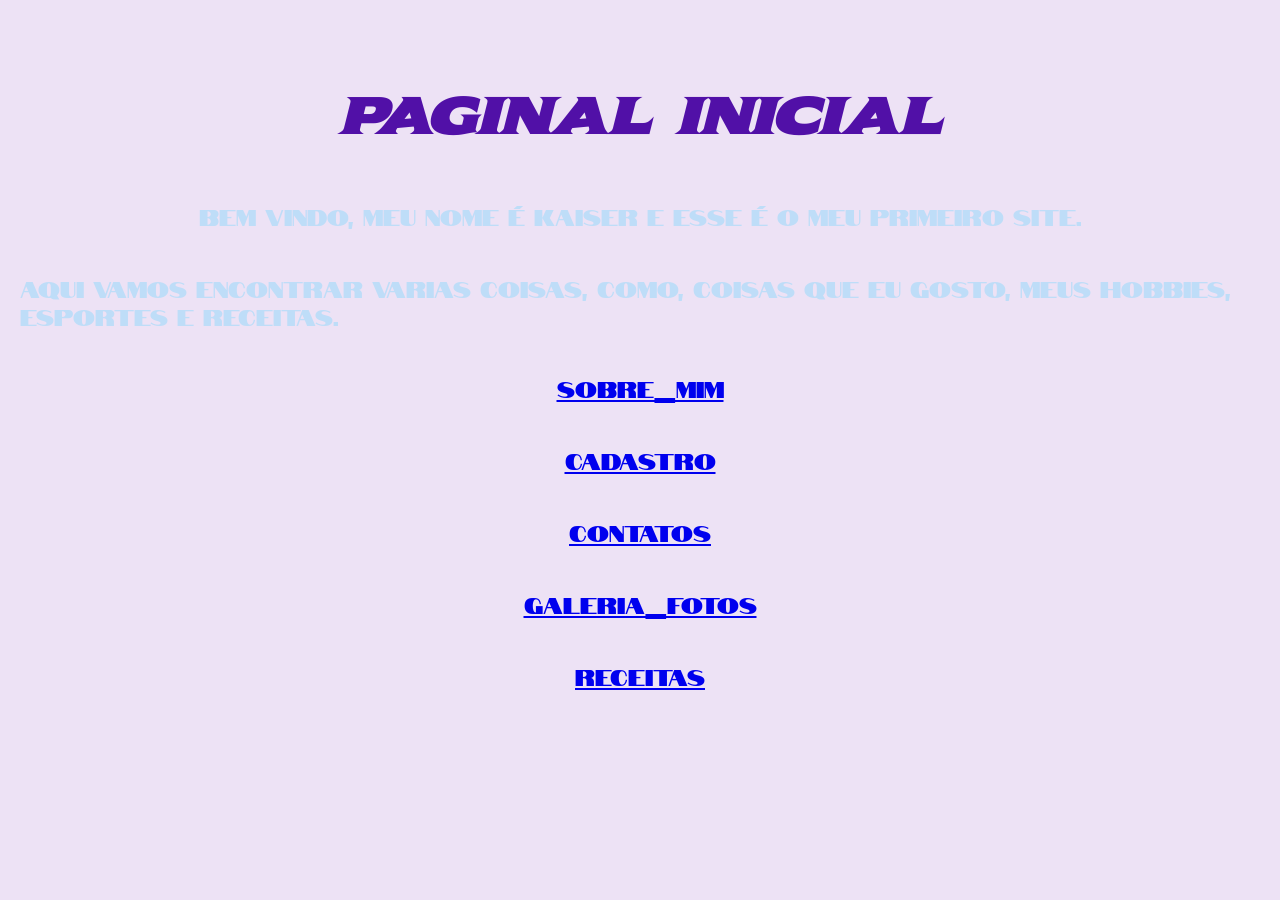
<file: index.html>
<!DOCTYPE html>
<html lang="pt-br">

<head>
  <meta charset="UTF-8">
  <meta name="viewport" content="width=device-width, initial-scale=1.0">
  <link rel="preconnect" href="https://fonts.googleapis.com">
  <link rel="preconnect" href="https://fonts.gstatic.com" crossorigin>
  <title>Meu primeiro site</title>
  <link rel="stylesheet" href="estilo.css">
  <link href="https://fonts.googleapis.com/css2?family=Federo&family=Notable&family=Sekuya&display=swap" rel="stylesheet">

</head>

<body>
  <h1>Paginal inicial</h1>
  <p> Bem vindo, meu nome é Kaiser e esse é o meu primeiro site.</p>
  <p> Aqui vamos encontrar varias coisas, como, coisas que eu gosto, meus hobbies, esportes e receitas.</p>

  <p><a href="sobre_mim.html">sobre_mim</a></p>
  <p><a href="cadastro.html">cadastro</a></p>
  <p><a href="contatos.html">contatos</a></p>
  <p><a href="galeriafotos.html">galeria_fotos</a></p>
  <p><a href="receitas.html">receitas</a></p>

  

</body>

</html>
</file>
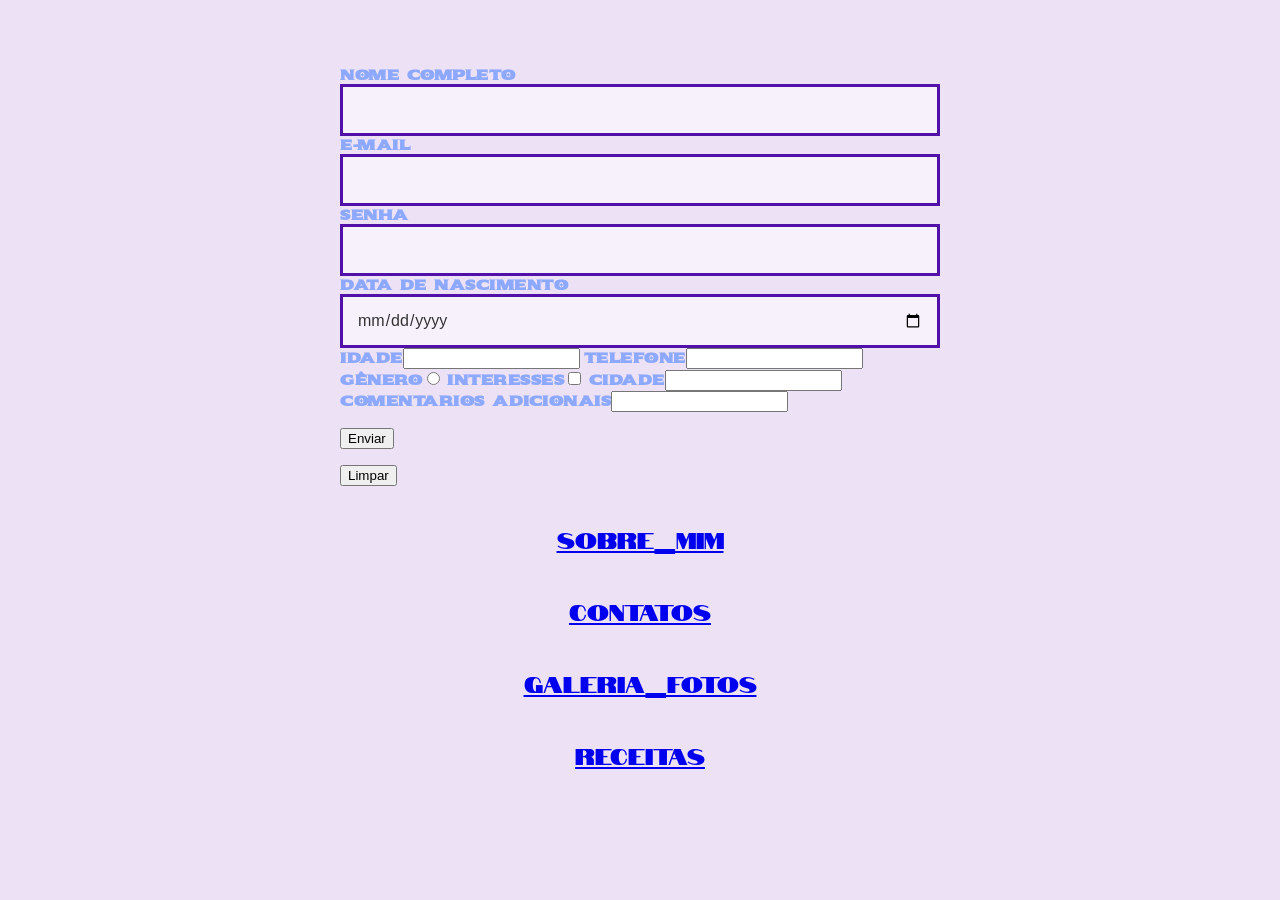
<file: cadastro.html>
<!DOCTYPE html>
<html lang="pt-br">
   <head>
      <link rel="stylesheet" href="estilo.css">
      <link href="https://fonts.googleapis.com/css2?family=Federo&family=Notable&family=Sekuya&display=swap" rel="stylesheet">
      <title>Cadastro</title>
   </head>
   
   <form action="">
     <p><label>Nome completo</label><input type="text">
        <label>E-mail</label><input type="email">
        <label>Senha</label><input type="password">
        <label for="">Data de nascimento</label><input type="date">
        <label for="">Idade</label><input type="number">
        <label for="">Telefone</label><input type="tel">
        <label for="">Gênero</label><input type="radio">
        <label for="">Interesses</label><input type="checkbox">
        <label for="">Cidade</label><input type="select">
        <label for="">Comentarios adicionais</label><input type="textarea">
     </p>
      <p><input type="submit" value="Enviar"></p>
      <p><input type="reset" value="Limpar"></p>
   </form>
    <p><a href="sobre_mim.html">sobre_mim</a></p>
    <p><a href="contatos.html">contatos</a></p>
    <p><a href="galeriafotos.html">galeria_fotos</a></p>
   <p><a href="receitas.html">receitas</a></p>
</html>
</file>
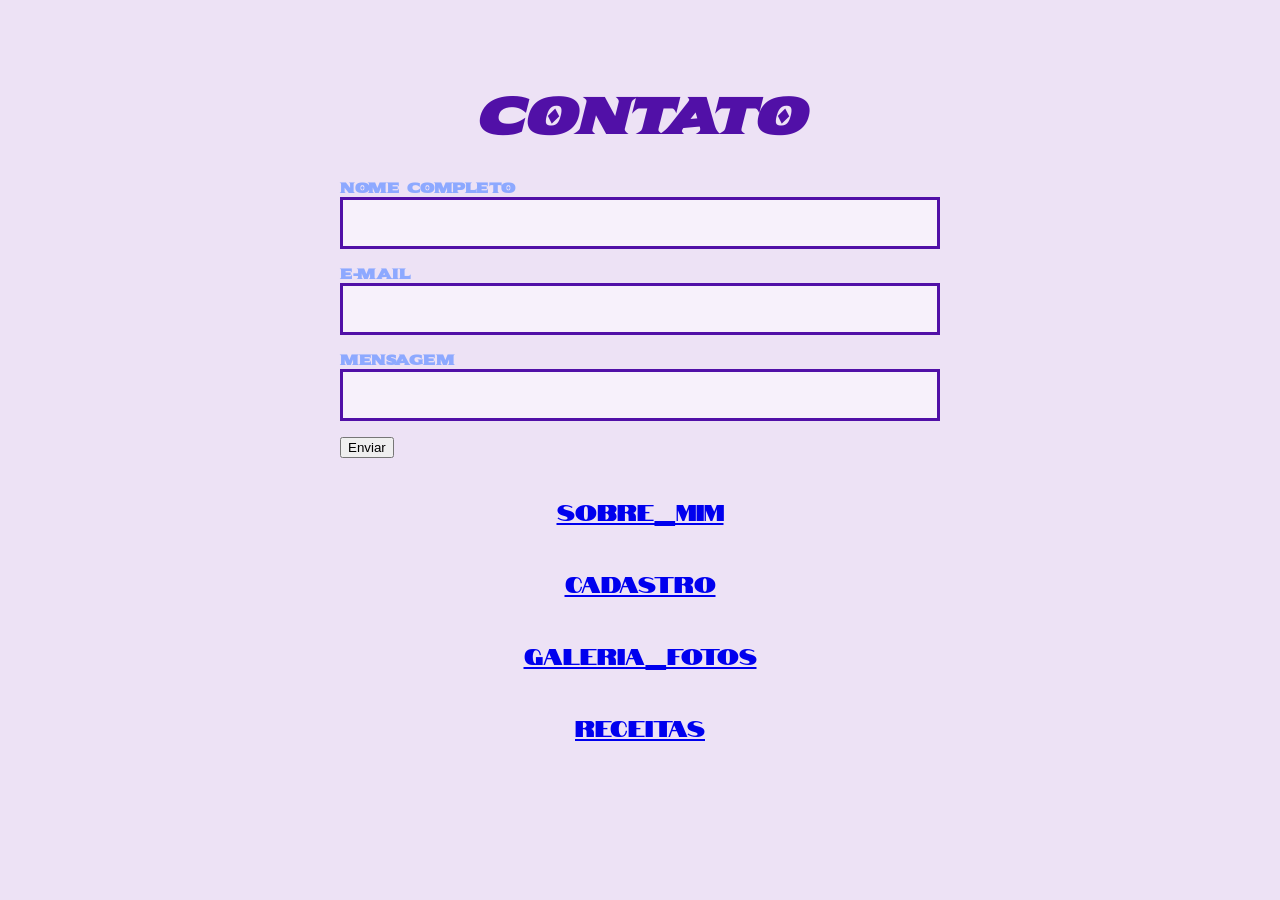
<file: contatos.html>
<!DOCTYPE html>
<html lang="pt-br">
    <form action="">
      <link rel="stylesheet" href="estilo.css">
      <link href="https://fonts.googleapis.com/css2?family=Federo&family=Notable&family=Sekuya&display=swap" rel="stylesheet">
      <h1>Contato</h1>
      <p><label>Nome completo</label><input type="text"></p> 
      <p><label>E-mail</label><input type="text"></p>
      <p><label>Mensagem</label><input type="text"></p>  
       
      <p><input type="submit" value="Enviar"></p>
    </form>

    <p><a href="sobre_mim.html">sobre_mim</a></p>
    <p><a href="cadastro.html">cadastro</a></p>
    <p><a href="galeriafotos.html">galeria_fotos</a></p>
    <p><a href="receitas.html">receitas</a></p>

</html>
</file>
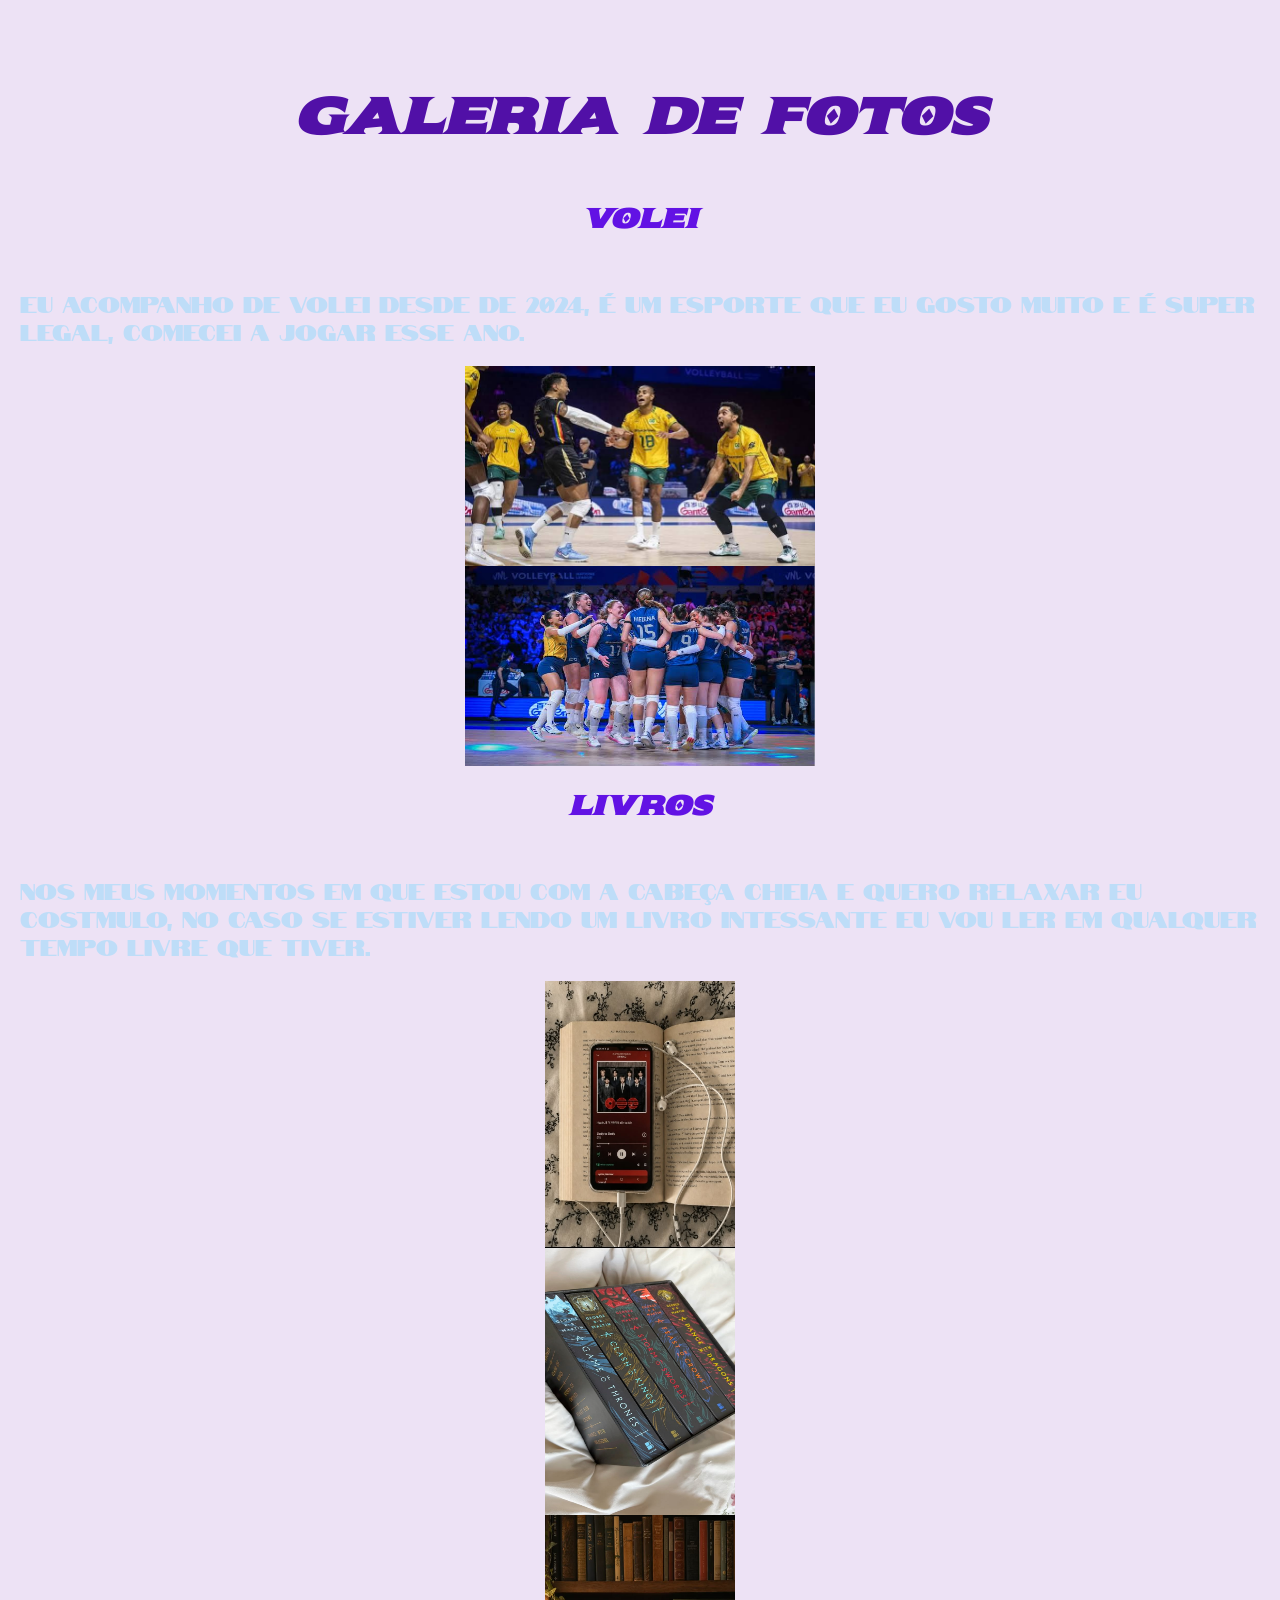
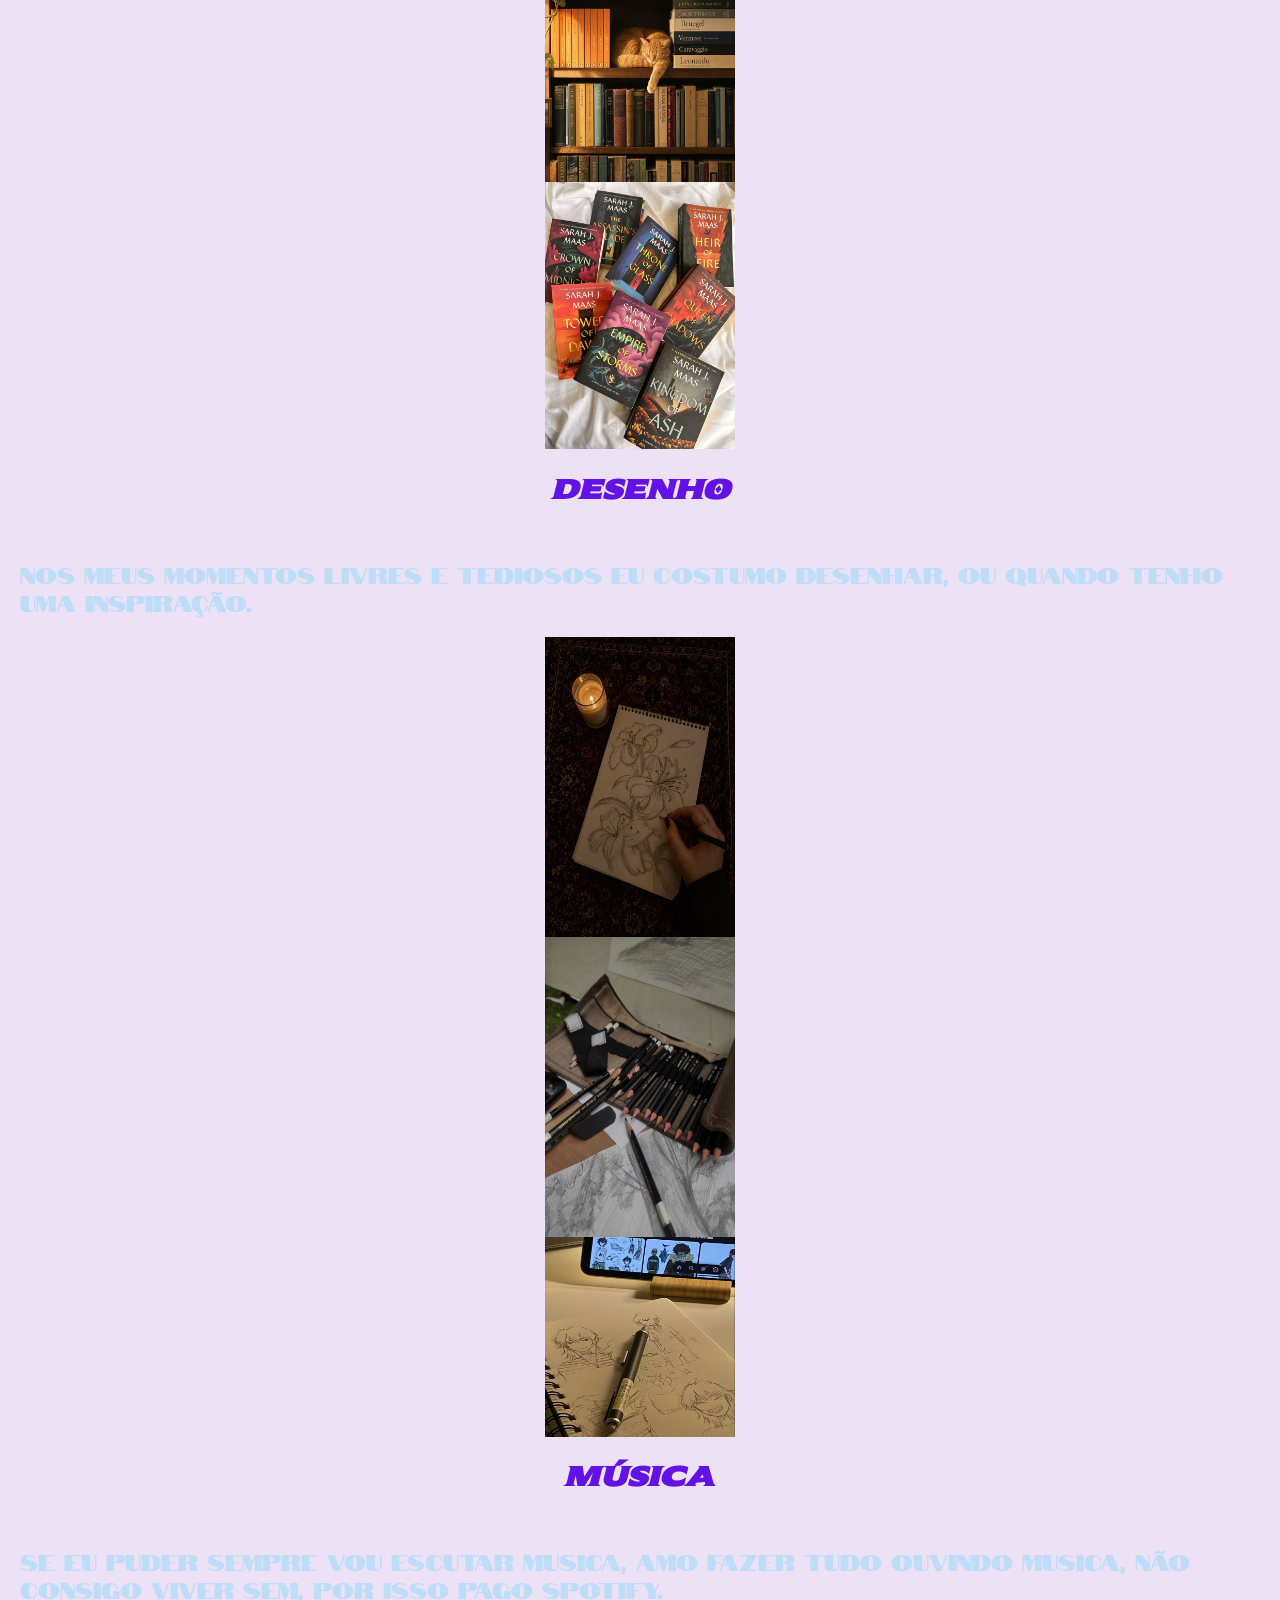
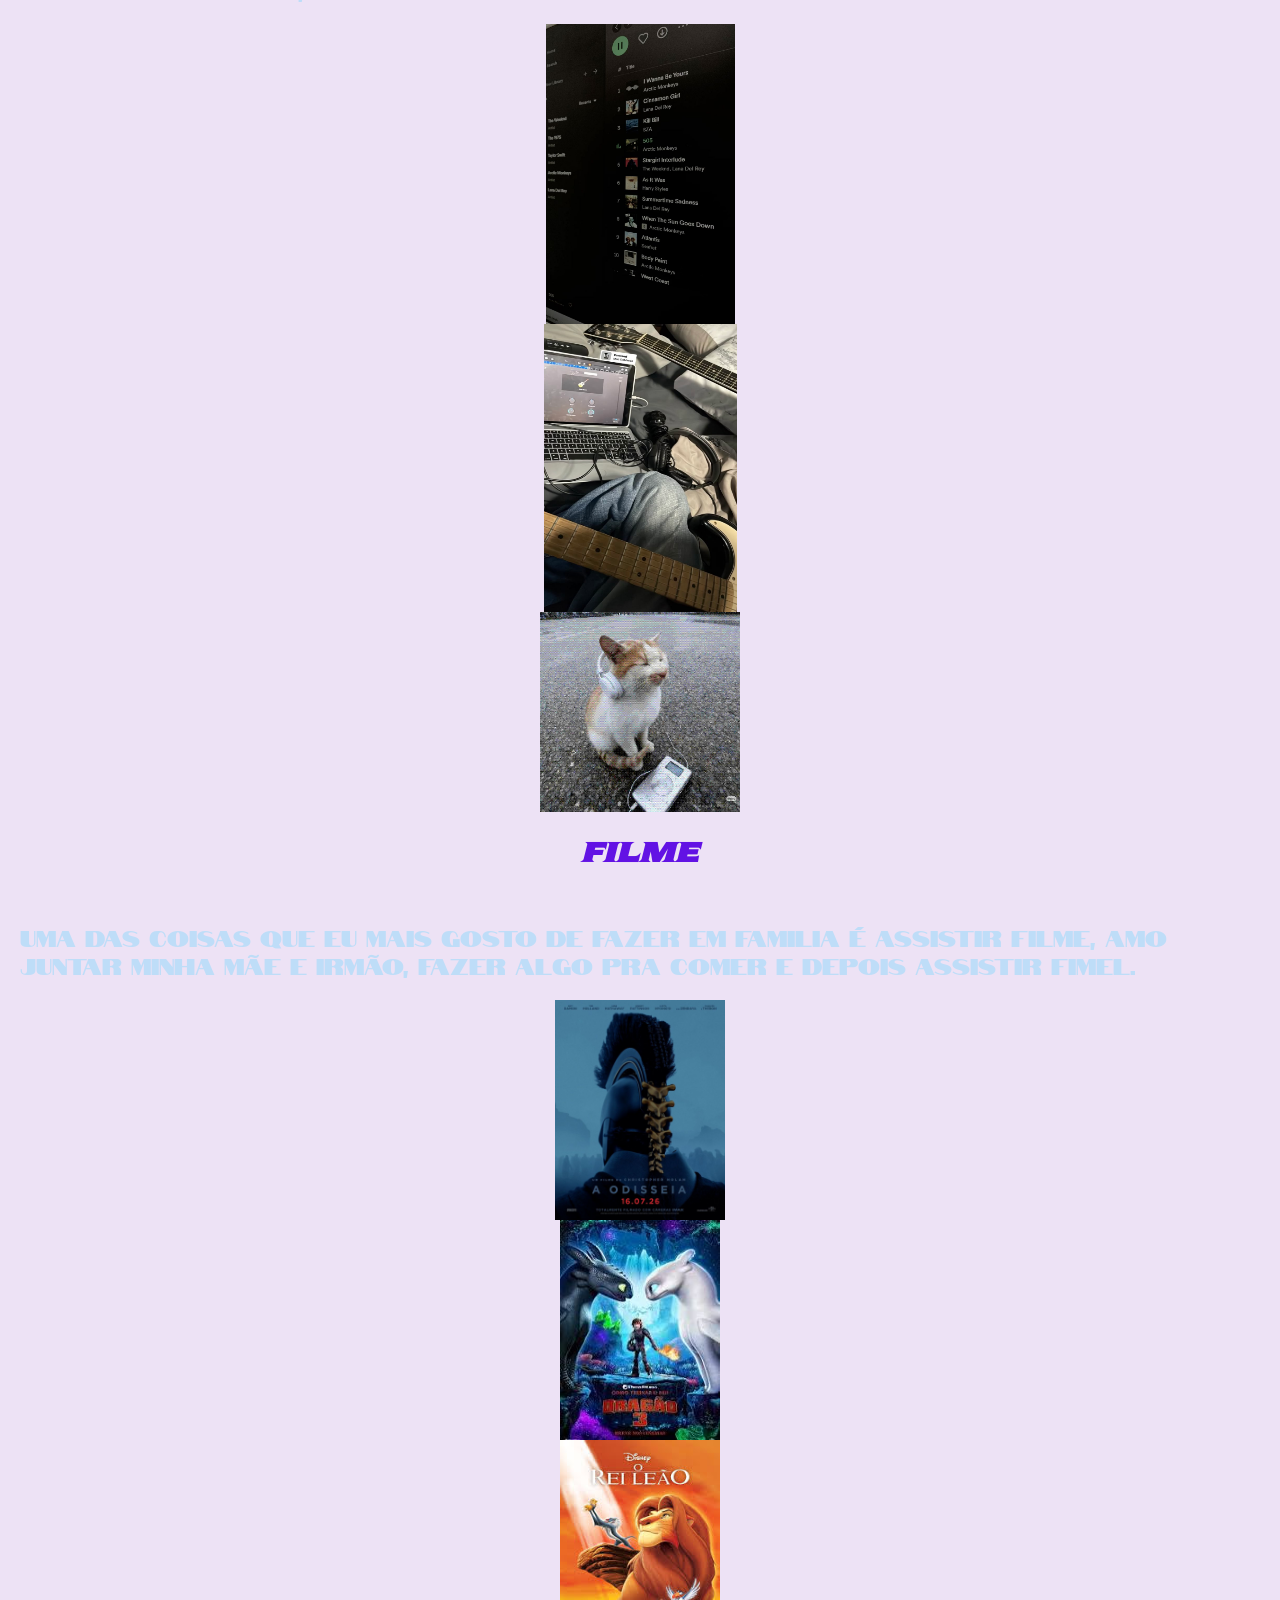
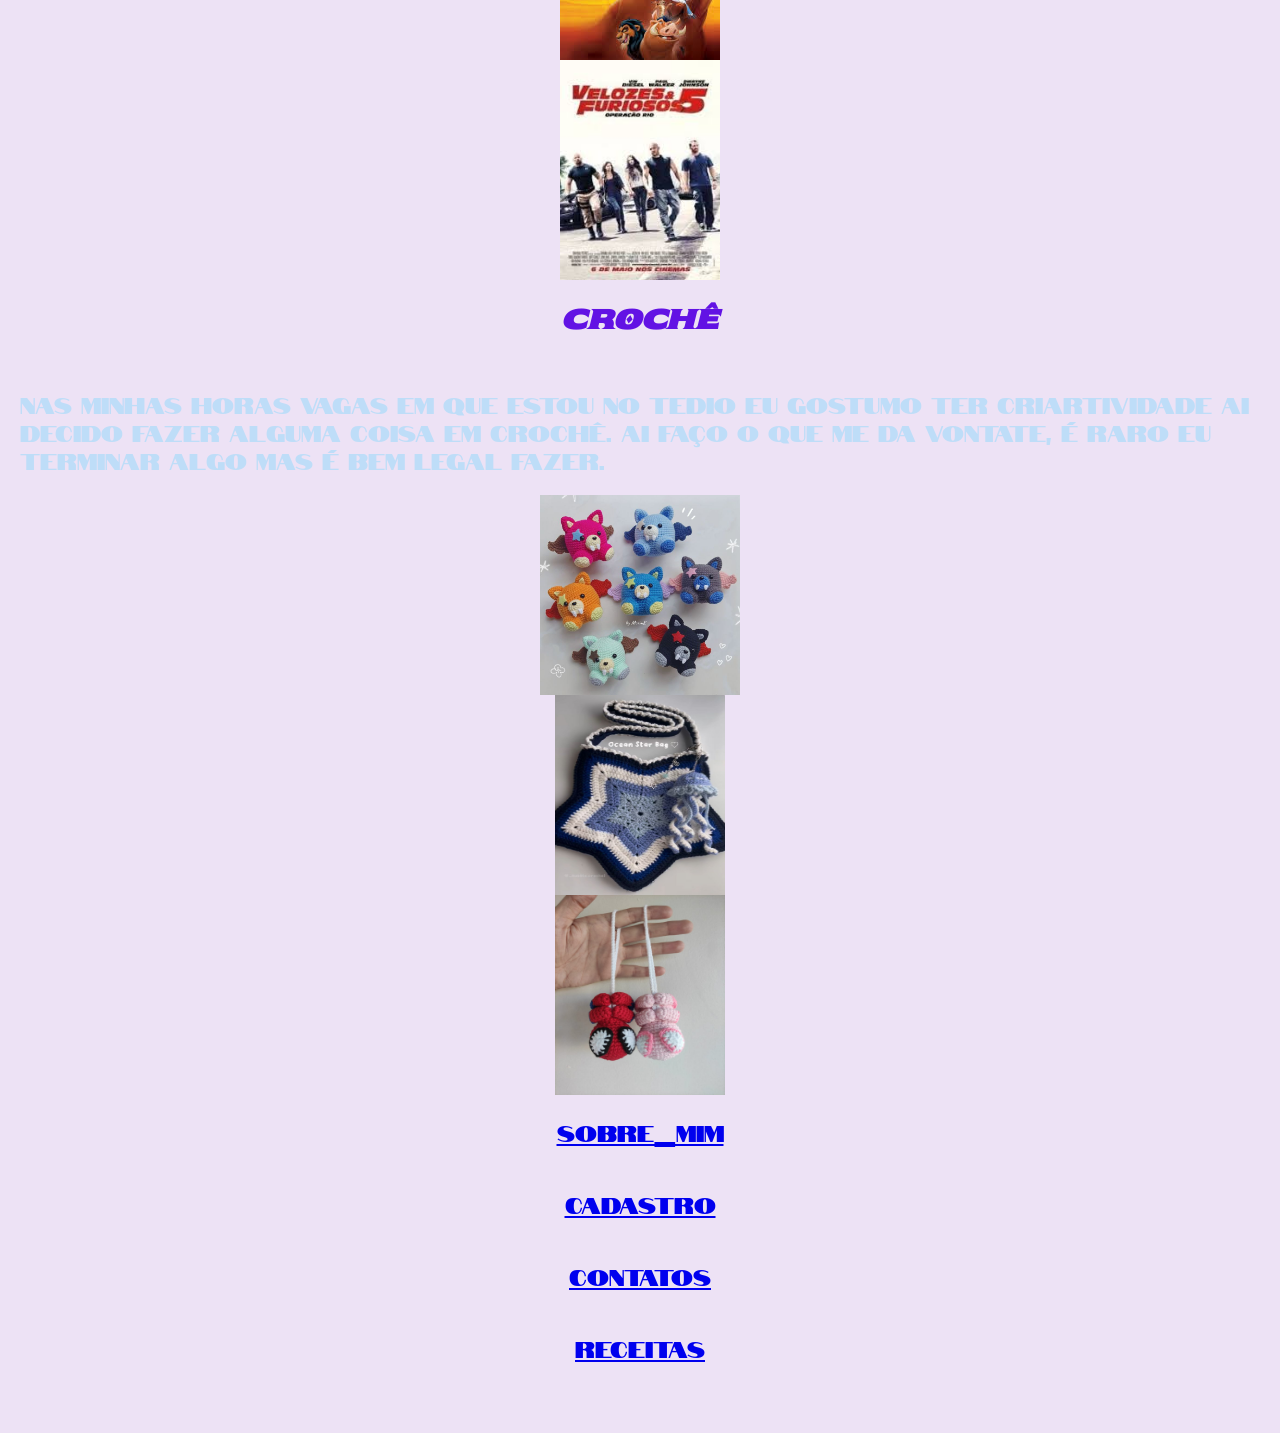
<file: galeriafotos.html>
<!DOCTYPE html>
<html lang="pt-br">
    <head><meta charset="UTF-8">
    <meta name="viewport" content="width=device-width, initial-scale=1.0">
    <h1>Galeria de Fotos</h1>
    <link rel="stylesheet" href="estilo.css">
    <link href="https://fonts.googleapis.com/css2?family=Federo&family=Notable&family=Sekuya&display=swap" rel="stylesheet">
</head>
<body>
    <h2 style=" color:rgb(98, 18, 228)">Volei</H2>
    <p>Eu acompanho de volei desde de 2024, é um esporte que eu gosto muito e é super legal, comecei a jogar esse ano. </p>
    <img src="assets/vnlcm.jfif" alt="Descrição" width="350" height="200"> 
    <img src="assets/vnlfm.jfif" alt="Descrição" width="350" height="200"> 

     <h2 style=" color:rgb(98, 18, 228)">Livros</h2>
    <p>Nos meus momentos em que estou com a cabeça cheia e quero relaxar eu costmulo, no caso se estiver lendo um livro intessante eu vou ler em qualquer tempo livre que tiver.</p>
    <img src="assets/read and listen bts🎧📖.jfif" alt="Descrição" width="190" height="267">
    <img src="assets/A song of fire and ice series 🤍 (1).jfif" alt="Descrição" width="190" height="267"> 
    <img src="assets/Cat Napping on a Bookshelf.jfif" alt="Descrição" width="190" height="267"> 
    <img src="assets/Throne of Glass series.jfif" alt="Descrição" width="190" height="267"> 

    <h2 style=" color:rgb(98, 18, 228)">Desenho</h2>
    <p>Nos meus momentos livres e tediosos eu costumo desenhar, ou quando tenho uma inspiração.</p>
    <img src="assets/ftflordes.jfif" alt="Descrição" width="190" height="300">
    <img src="assets/ftlapis.jfif" alt="Descrição" width="190" height="300"> 
    <img src="assets/desperso.jfif" alt="Descrição" width="190" height="200"> 

    <h2 style=" color:rgb(98, 18, 228)">Música</h2>
    <p>Se eu puder sempre vou escutar musica, amo fazer tudo ouvindo musica, não consigo viver sem, por isso pago spotify.</p>
    <img src="assets/spotify.jfif" alt="Descrição" width="189" height="300">
    <img src="assets/musicguit.jfif" alt="Descrição" width="193" height="288">
    <img src="assets/gatomusic.jfif" alt="Descrição" width="200" height="200">

    <h2><span style="color:rgb(98, 18, 228)"></style>Filme</h2>
    <p>Uma das coisas que eu mais gosto de fazer em familia é assistir filme, amo juntar minha mãe e irmão, fazer algo pra comer e depois assistir fimel.</p>
    <img src="assets/cartodiseia.jfif" alt="Descrição" width="170" height="220">
    <img src="assets/images.jfif" alt="Descrição" width="160" height="220">
    <img src="assets/download.jfif" alt="Descrição" width="160" height="220">
    <img src="assets/vf.jfif" alt="Descrição" width="160" height="220">

    <h2><span style="color:rgb(98, 18, 228);"></style>Crochê</h2>
    <p>Nas minhas horas vagas em que estou no tedio eu gostumo ter criartividade ai decido fazer alguma coisa em crochê. Ai faço o que me da vontate, é raro eu terminar algo mas é bem legal fazer. </p>
    <img src="assets/GANTUNGAN Enhy Enha Enhypeen Vampire Inspired Crochet Amigurumi Keychain - Knitted Doll Keychain Gift_ Souvenir_.jfif" alt="Descrição" width="200" height="200"> 
    <img src="assets/796292777910649251.jfif" alt="Descrição" width="170" height="200">  
    <img src="assets/5277724559757325.jfif" alt="Descrição" width="170" height="200"> 
    
    <p><a href="sobre_mim.html">sobre_mim</a></p>
    <p><a href="cadastro.html">cadastro</a></p>
    <p><a href="contatos.html">contatos</a></p>
    <p><a href="receitas.html">receitas</a></p>


</body>
</file>
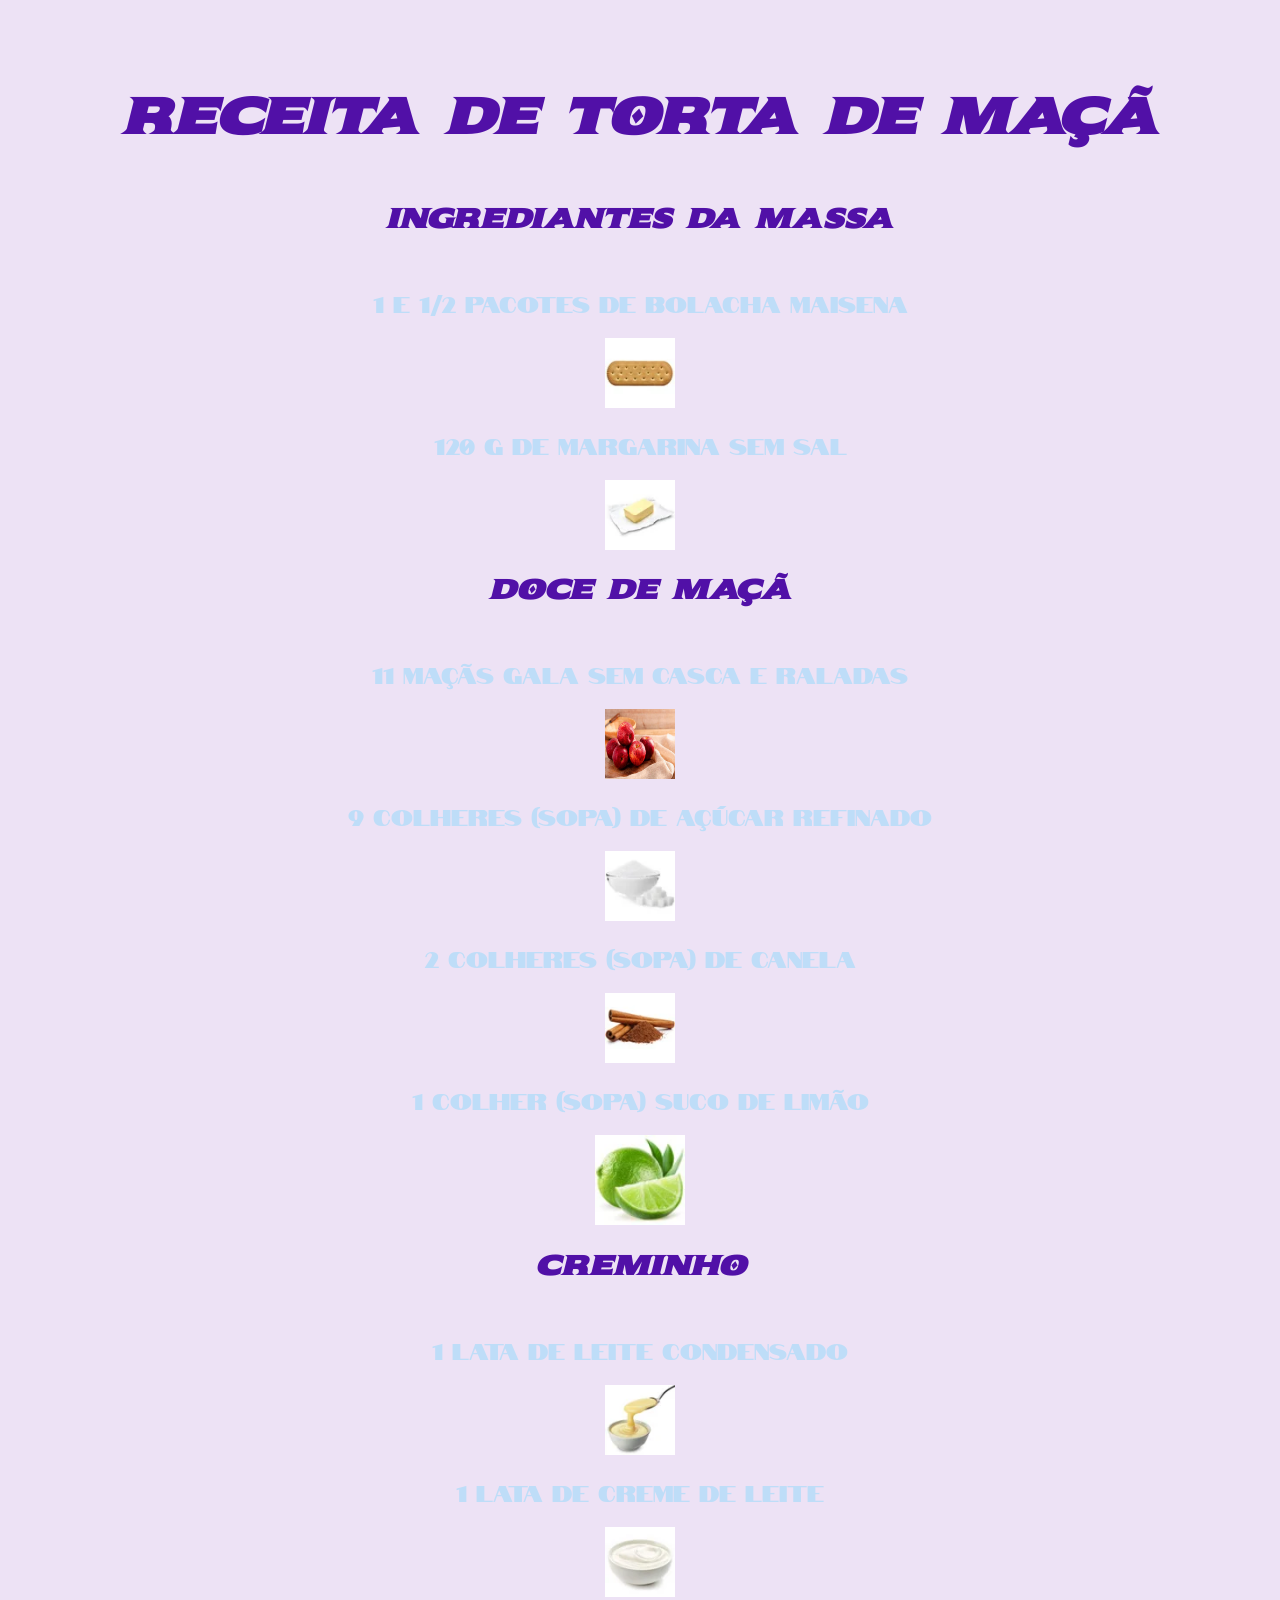
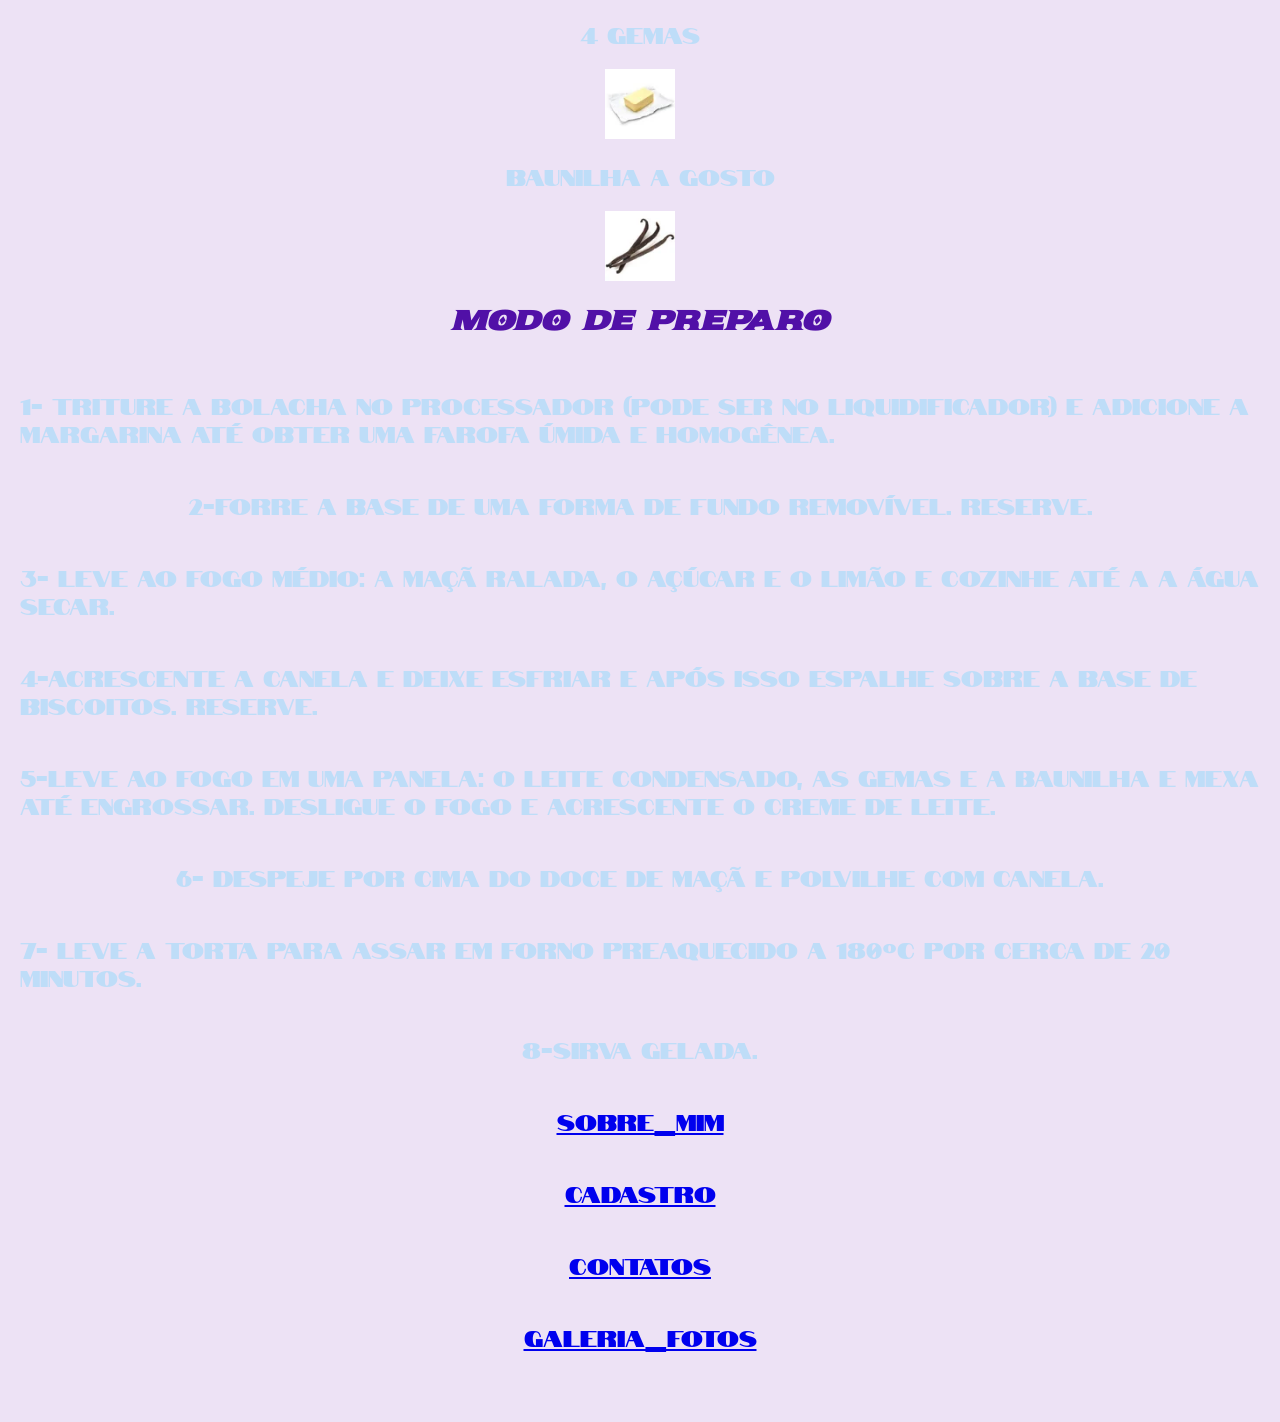
<file: receitas.html>
<!DOCTYPE html>
<html lang="pt-br">
    <head>
    <meta charset="UTF-8">
    <meta name="viewport" content="width=device-width, initial-scale=1.0">
    <title>Receitas</title>
    <link rel="stylesheet" href="estilo.css">
    <link href="https://fonts.googleapis.com/css2?family=Federo&family=Notable&family=Sekuya&display=swap" rel="stylesheet">
    </head>
    <body>
   <h1>Receita de torta de maçã</h1>

    <h2>Ingrediantes da massa</h2>
    <p> 1 e 1/2 pacotes de bolacha maisena</p>
    <img src="assets/biscoito.jpg" alt="Descrição" width="70" height="70"> 
    
    <p> 120 g de margarina sem sal </p>
    <img src="assets/manteiga.jpg" alt="Descrição" width="70" height="70"> 
    

    <h2>Doce de maçã</h2>
      <p> 11 maçãs gala sem casca e raladas </p> 
      <img src="assets/maça.jfif" alt="Descrição" width="70" height="70"> 
      <p> 9 colheres (sopa) de açúcar refinado</p>
      <img src="assets/açucar.jpg" alt="Descrição" width="70" height="70"> 
      <p> 2 colheres (sopa) de canela </p>   
      <img src="assets/canela.jpg" alt="Descrição" width="70" height="70">       
      <p> 1 colher (sopa) suco de limão</p>
      <img src="assets/limao.jpg" alt="Descrição" width="90" height="90"> 
    

    <h2>Creminho</h2>
    <p> 1 lata de leite condensado</p>
    <img src="assets/condensdo.jpg" alt="Descrição" width="70" height="70"> 
    <p> 1 lata de creme de leite</p>
    <img src="assets/cremelei.jpg" alt="Descrição" width="70" height="70"> 
    <p> 4 gemas</p>
    <img src="assets/manteiga.jpg" alt="Descrição" width="70" height="70"> 
    <p> baunilha a gosto</p>
    <img src="assets/baunilha.jpg" alt="Descrição" width="70" height="70"> 
    

    <h2>Modo de Preparo</h2> 
    <p>1- Triture a bolacha no processador (pode ser no liquidificador) e adicione a margarina até obter uma farofa úmida e homogênea.
     </p>
      
      <p> 2-Forre a base de uma forma de fundo removível. Reserve.
       </p>
       <p>3- Leve ao fogo médio: a maçã ralada, o açúcar e o limão e cozinhe até a a água secar.
       </p>
       <p>4-Acrescente a canela e deixe esfriar e após isso espalhe sobre a base de biscoitos. Reserve.
       </p>
       <p>5-Leve ao fogo em uma panela: o leite condensado, as gemas e a baunilha e mexa até engrossar. Desligue o fogo e acrescente o creme de leite.
       </p>
       <p>6- Despeje por cima do doce de maçã e polvilhe com canela.
       </p>
       <p>7- Leve a torta para assar em forno preaquecido a 180°C por cerca de 20 minutos.
       </p>

       <p>8-Sirva gelada.
       </p>

       
      <p><a href="sobre_mim.html">sobre_mim</a></p>
      <p><a href="cadastro.html">cadastro</a></p>
      <p><a href="contatos.html">contatos</a></p>
      <p><a href="galeriafotos.html">galeria_fotos</a></p>

    </body>
    </html>
</file>
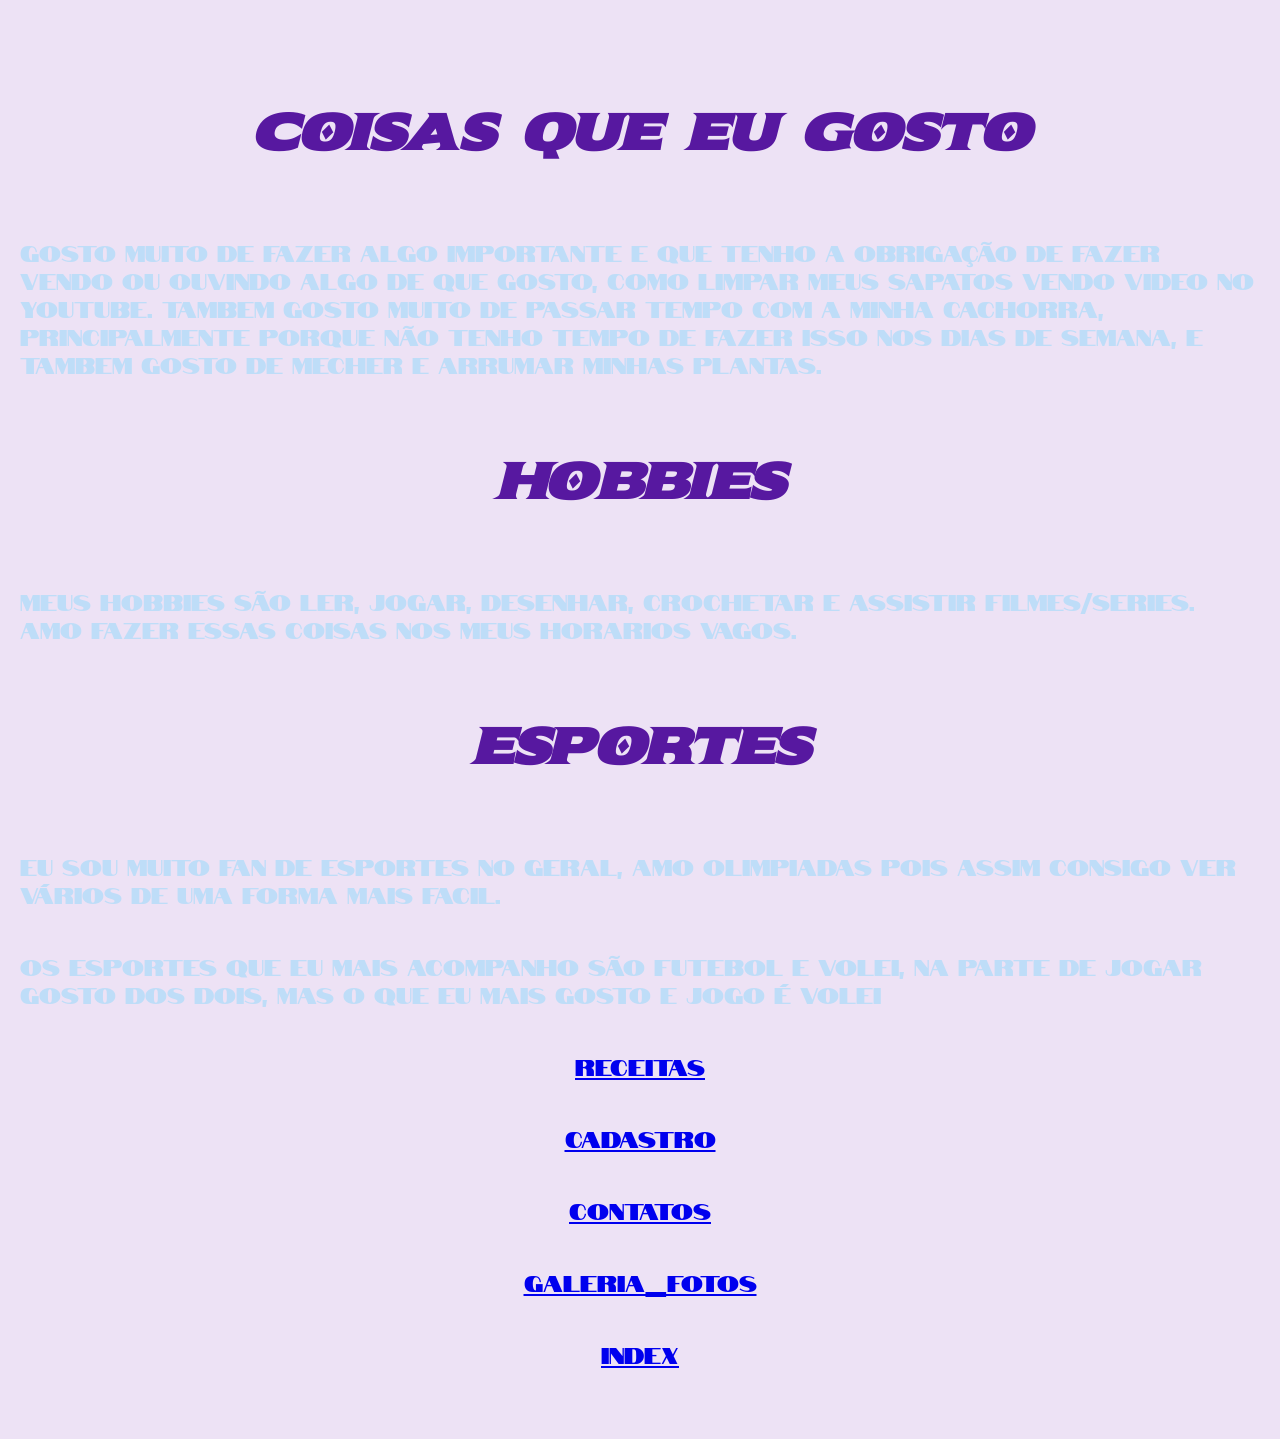
<file: sobre_mim.html>
<!DOCTYPE html>
<html lang="pt-br">
<head>
    <meta charset="UTF-8">
    <meta name="viewport" content="width=device-width, initial-scale=1.0">
    <title>Sobre mim</title>
    <link rel="stylesheet" href="estilo.css">
    <link href="https://fonts.googleapis.com/css2?family=Federo&family=Notable&family=Sekuya&display=swap" rel="stylesheet">
</head>
<body>
    <h3>Coisas que eu gosto</h3>
    <p>Gosto muito de fazer algo importante e que tenho a obrigação de fazer vendo ou ouvindo algo de que gosto, 
       como limpar meus sapatos vendo video no youtube. Tambem gosto muito de passar tempo com a minha cachorra, principalmente porque 
       não tenho tempo de fazer isso nos dias de semana, e tambem gosto de mecher e arrumar minhas plantas.
    </p>
    <h3>Hobbies</h3>
    <p>Meus hobbies são ler, jogar, desenhar, crochetar e assistir filmes/series. Amo fazer essas coisas nos meus horarios vagos.</p>
    <h3>Esportes</h3>
    <p>Eu sou muito fan de esportes no geral, amo olimpiadas pois assim consigo ver vários de uma forma mais facil. </p>
    <p>Os esportes que eu mais acompanho são futebol e volei, na parte de jogar gosto dos dois, mas o que eu mais gosto e jogo é volei</p>

    <p><a href="receitas.html">receitas</a></p>
    <p><a href="cadastro.html">cadastro</a></p>
    <p><a href="contatos.html">contatos</a></p>
    <p><a href="galeriafotos.html">galeria_fotos</a></p>
    <p><a href="index.html">index</a></p>

</body>
</html>
</file>
<file: estilo.css>
body {
    background-color: rgb(197, 162, 236);
}

h1 {
    font-family: "Sekuya", system-ui;
    font-size: 50px;
    font-style: italic;  
    color: rgb(87, 24, 160);
} 
h3{ 
     font-family: "Sekuya", system-ui;
    font-size: 50px;
    font-style: italic;  
    color: rgb(87, 24, 160);

}
h2{
    font-family: "Sekuya", system-ui;
    font-size: 27px;
    font-style: italic;  
    color: rgb(87, 24, 160);

}
 
body > p {
    font-family: "Notable", sans-serif;
    font-size: 22px;
    color: rgb(190, 221, 248);
}
nav color: blueviolet;p {
    font-family: "Federo", sans-serif;
     font-size: 17px;
    
}

body {
    font-family: 'Arial Black', 'Impact', sans-serif; 
    background-color: #ede2f5; 
    color: #4a148c;
    margin: 0;
    padding: 50px 20px;
    display: flex;
    flex-direction: column;
    align-items: center;
}


h1, h2, legend {
    color: #5110a7;
    text-align: center;
    font-style: italic;
    text-transform: uppercase;
    letter-spacing: 1px;
    margin-bottom: 30px;
}


form {
    background-color: transparent; 
    width: 100%;
    max-width: 600px;
    box-sizing: border-box;
}

.form-group {
    margin-bottom: 25px;
    display: flex;
    flex-direction: column;
}

label {
    font-family: 'Sekuya', sans-serif;
    font-weight: bold;
    text-transform: uppercase;
    margin-bottom: 8px;
    color: #8da9ff; 
    font-size: 14px;
    letter-spacing: 0.5px;
}

input[type="text"],
input[type="email"],
input[type="password"],
input[type="date"],
textarea {
    font-family: 'Arial', sans-serif;
    padding: 14px;
    border: 3px solid #5110a7; 
    border-radius: 0px; 
    font-size: 16px;
    background-color: #f7f1fb;
    color: #333;
    outline: none;
    width: 100%;
    box-sizing: border-box;
    transition: all 0.3s;
}

input:focus, textarea:focus {
    background-color: #ffffff;
    box-shadow: 5px 5px 0px #5110a7; 
}

.btn-container {
    display: flex;
    gap: 15px;
    margin-top: 15px;
}

button {
    font-family: 'Arial Black', sans-serif;
    flex: 1;
    padding: 15px;
    border: 3px solid #5110a7;
    border-radius: 0px;
    font-size: 16px;
    text-transform: uppercase;
    font-style: italic;
    cursor: pointer;
    transition: all 0.2s;
}

.btn-enviar {
    background-color: #5110a7;
    color: white;
}

.btn-enviar:hover {
    background-color: #ede2f5;
    color: #5110a7;
}

.btn-limpar {
    background-color: transparent;
    color: #5110a7;
}

.btn-limpar:hover {
    background-color: #5110a7;
    color: white;
}

.navigation-links {
    margin-top: 50px;
    text-align: center;
}

.navigation-links a {
    font-family: 'Arial Black', sans-serif;
    display: inline-block;
    margin: 0 20px;
    color: #5110a7;
    text-decoration: underline;
    font-style: italic;
    text-transform: uppercase;
    font-size: 18px;
    transition: color 0.2s;
}

.navigation-links a:hover {
    color: #8da9ff;
}
</file>
